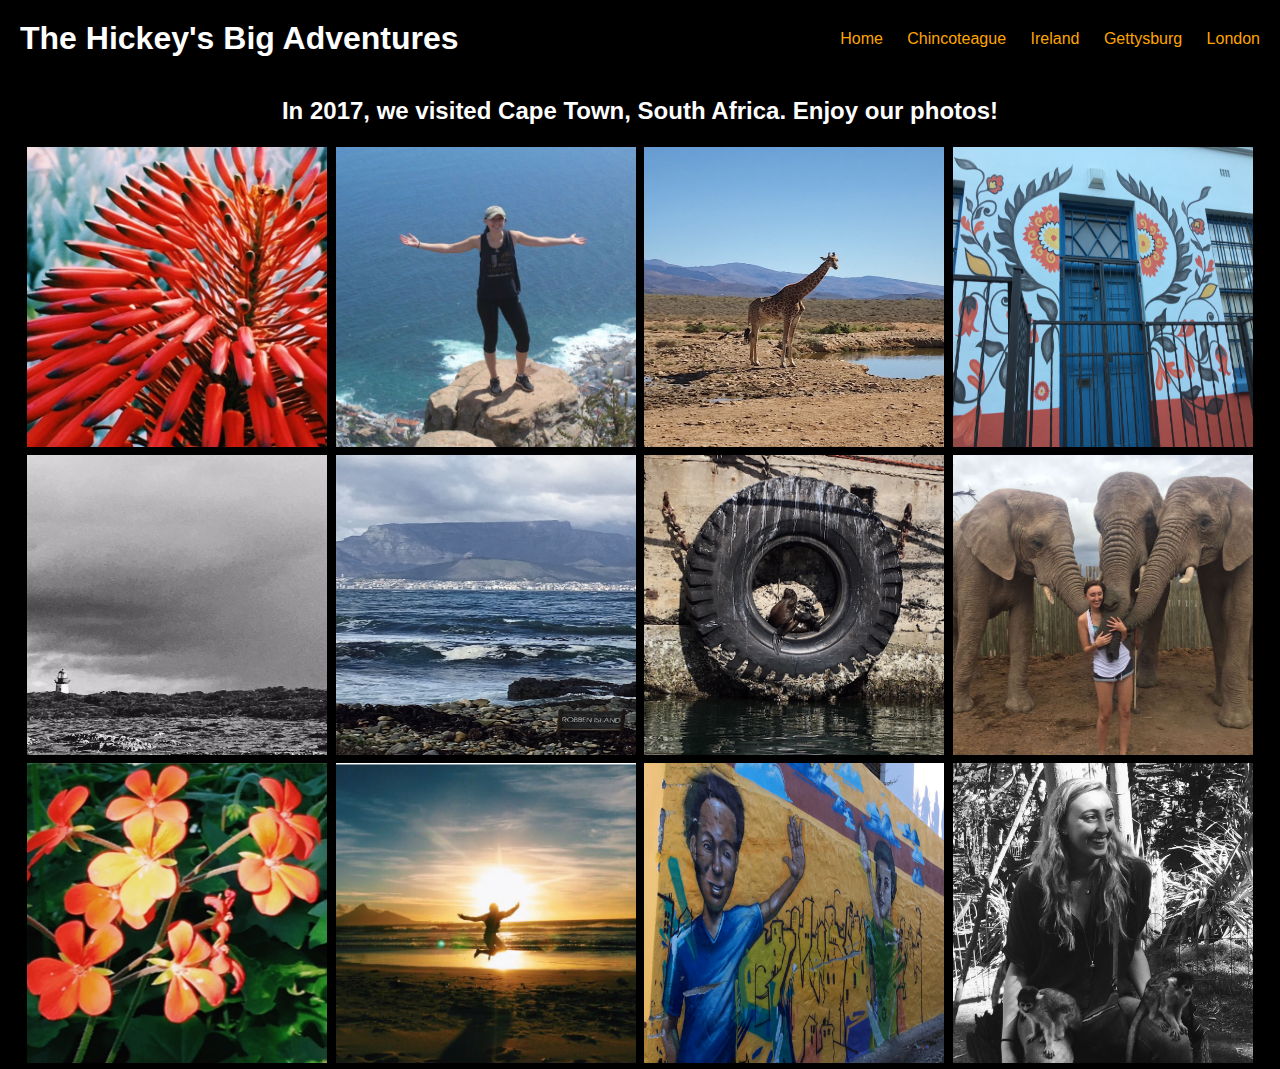
<file: pages/capetown.html>
<!DOCTYPE html>

<html>

	<head>
		<title>Our Travels</title>
		<link rel="stylesheet" type="text/css" href="../css/styles.css">
	</head>

	<header>		
			<h1>The Hickey's Big Adventures</h1>
			<div class="nav">
				<a href="../index.html">Home</a>
				<a href="../pages/chincoteague.html">Chincoteague</a>
				<a href="../pages/ireland.html">Ireland</a>
				<a href="../pages/gettysburg.html">Gettysburg</a>
				<a href="../pages/london.html">London</a>
			</div>
		</header>

	<body>

		<h2>In 2017, we visited Cape Town, South Africa. Enjoy our photos!</h2>

		<div id="flexphoto">
			<img src="../images/flower1.jpg" alt="Pretty Flower" width="300" height="300" style="margin:2px">
			<img src="../images/lauracliff.jpg" alt="Cliff" width="300" height="300" style="margin:2px">
			<img src="../images/giraffe.jpg" alt="Giraffe" width="300" height="300" style="margin:2px">
			<img src="../images/bokaap.jpg" alt="BoKaap" width="300" height="300" style="margin:2px">
			<img src="../images/lighthouse.jpg" alt="Lighthouse" width="300" height="300" style="margin:2px">
			<img src="../images/robbens.jpg" alt="Robbens Island" width="300" height="300" style="margin:2px">
			<img src="../images/seal.jpg" alt="Seal" width="300" height="300" style="margin:2px">
			<img src="../images/lauraelephants.jpg" alt="Elephants" width="300" height="300" style="margin:2px">
			<img src="../images/flower2.jpg" alt="Flower" width="300" height="300" style="margin:2px">
			<img src="../images/sunrise.jpg" alt="Sunrise" width="300" height="300" style="margin:2px">
			<img src="../images/mural.jpg" alt="Mural" width="300" height="300" style="margin:2px">
			<img src="../images/monkeys.jpg" alt="Monkeys" width="300" height="300" style="margin:2px">
		</div>

	</body>

	</html>
</file>
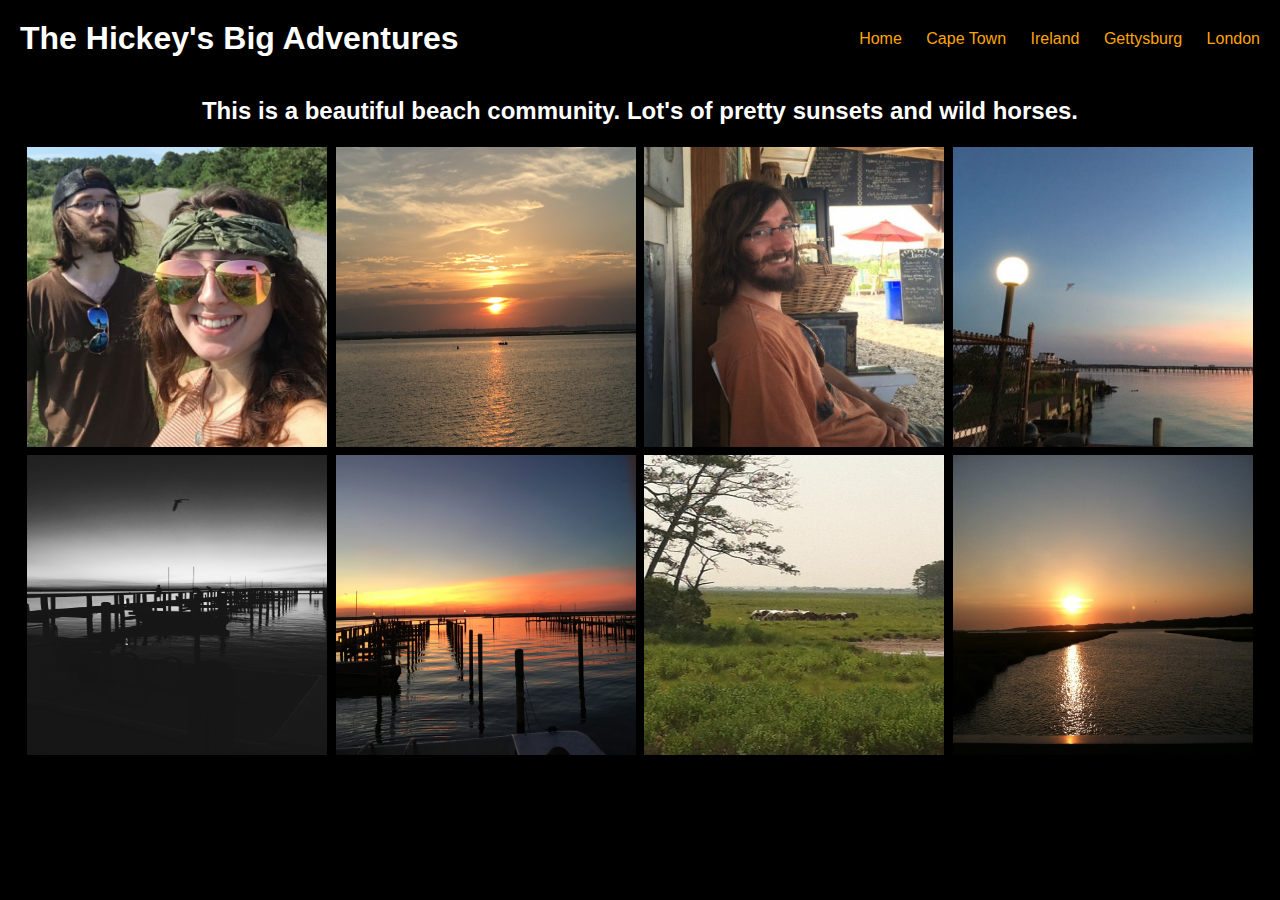
<file: pages/chincoteague.html>
<!DOCTYPE html>

<html>

	<head>
		<title>Our Travels</title>
		<link rel="stylesheet" type="text/css" href="../css/styles.css">
	</head>

	<header>		
			<h1>The Hickey's Big Adventures</h1>
			<div class="nav">
				<a href="../index.html">Home</a>
				<a href="../pages/capetown.html">Cape Town</a>
				<a href="../pages/ireland.html">Ireland</a>
				<a href="../pages/gettysburg.html">Gettysburg</a>
				<a href="../pages/london.html">London</a>
			</div>
		</header>

	<body>

		<h2>This is a beautiful beach community. Lot's of pretty sunsets and wild horses.</h2>

		<div id="flexphoto">
			<img src="../images/chinc1.jpg" alt="Kids on the Trail" width="300" height="300" style="margin:2px">
			<img src="../images/chinc2.jpg" alt="Sunset" width="300" height="300" style="margin:2px">
			<img src="../images/chinc3.jpg" alt="Charlie" width="300" height="300" style="margin:2px">
			<img src="../images/chinc4.jpg" alt="Lamppost" width="300" height="300" style="margin:2px">
			<img src="../images/chinc5.jpg" alt="B-W Dock" width="300" height="300" style="margin:2px">
			<img src="../images/chinc6.jpg" alt="Sunset Dock" width="300" height="300" style="margin:2px">
			<img src="../images/chinc7.jpg" alt="horses" width="300" height="300" style="margin:2px">
			<img src="../images/chinc8.jpg" alt="Sun and Moon" width="300" height="300" style="margin:2px">
		</div>

	</body>

	</html>
</file>
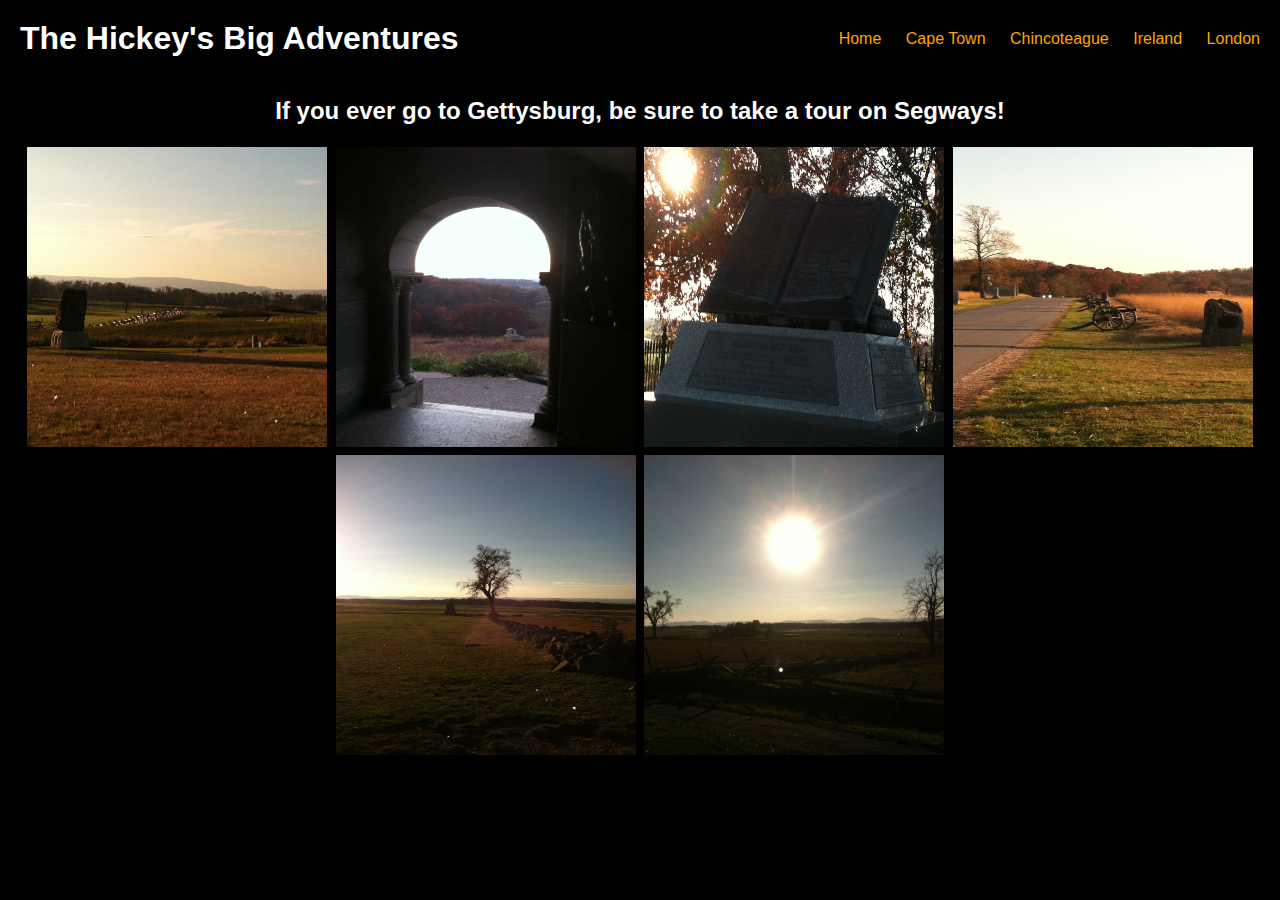
<file: pages/gettysburg.html>
<!DOCTYPE html>

<html>

	<head>
		<title>Our Travels</title>
		<link rel="stylesheet" type="text/css" href="../css/styles.css">
	</head>

	<header>		
		<h1>The Hickey's Big Adventures</h1>
		<<div class="nav">
			<a href="../index.html">Home</a>
			<a href="../pages/capetown.html">Cape Town</a>
			<a href="../pages/chincoteague.html">Chincoteague</a>
			<a href="../pages/ireland.html">Ireland</a>
			<a href="../pages/london.html">London</a>
		</div>
	</header>

	<body>

		<h2>If you ever go to Gettysburg, be sure to take a tour on Segways!</h2>

		<div id="flexphoto">
			<img src="../images/gettys1.jpg" alt="Gettysburg View" width="300" height="300" style="margin:2px">
			<img src="../images/gettys2.jpg" alt="Gettysburg View" width="300" height="300" style="margin:2px">
			<img src="../images/gettys3.jpg" alt="Gettysburg View" width="300" height="300" style="margin:2px">
			<img src="../images/gettys4.jpg" alt="Gettysburg View" width="300" height="300" style="margin:2px">
			<img src="../images/gettys5.jpg" alt="Gettysburg View" width="300" height="300" style="margin:2px">
			<img src="../images/gettys6.jpg" alt="Gettysburg View" width="300" height="300" style="margin:2px">
		</div>

	</body>

	</html>
</file>
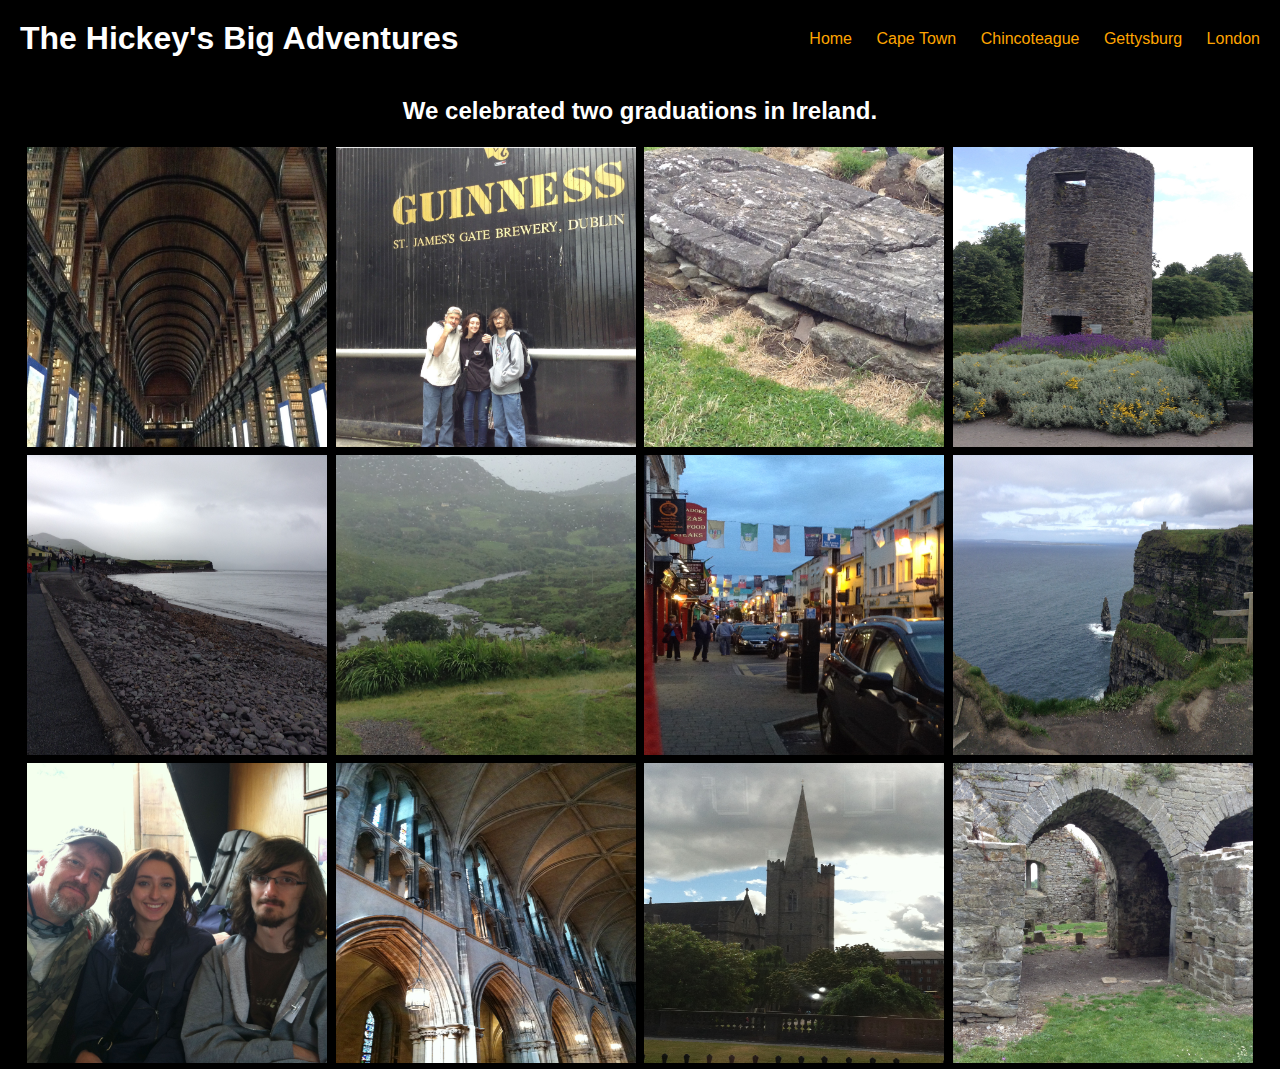
<file: pages/ireland.html>
<!DOCTYPE html>


<html>

	<head>
		<title>Our Travels</title>
		<link rel="stylesheet" type="text/css" href="../css/styles.css">
	</head>

	<body>

		<header>		
			<h1>The Hickey's Big Adventures</h1>
			<div class="nav">
				<a href="../index.html">Home</a>
				<a href="../pages/capetown.html">Cape Town</a>
				<a href="../pages/chincoteague.html">Chincoteague</a>
				<a href="../pages/gettysburg.html">Gettysburg</a>
				<a href="../pages/london.html">London</a>
			</div>
		</header>

		<h2>We celebrated two graduations in Ireland.</h2>

		<div id="flexphoto">
			<img src="../images/irtrinity.jpg" alt="Trinity Univ" width="300" height="300" style="margin:2px">
			<img src="../images/irguinness.jpg" alt="Guinness Brewery" width="300" height="300" style="margin:2px">
			<img src="../images/irstnick.jpg" alt="St Nick" width="300" height="300" style="margin:2px">
			<img src="../images/irblarney.jpg" alt="Blarney" width="300" height="300" style="margin:2px">
			<img src="../images/irhinchcliff.jpg" alt="Hinchcliff" width="300" height="300" style="margin:2px">
			<img src="../images/irmeadow.jpg" alt="Meadow" width="300" height="300" style="margin:2px">
			<img src="../images/irkillarney.jpg" alt="Killarney" width="300" height="300" style="margin:2px">
			<img src="../images/ircliffmoher.jpg" alt="Moher" width="300" height="300" style="margin:2px">
			<img src="../images/irboat.jpg" alt="Shannon River" width="300" height="300" style="margin:2px">
			<img src="../images/irceiling.jpg" alt="Vaulted Ceiling" width="300" height="300" style="margin:2px">
			<img src="../images/irchurch.jpg" alt="Church" width="300" height="300" style="margin:2px">
			<img src="../images/irruins.jpg" alt="Ruins" width="300" height="300" style="margin:2px">
		</div>

	</body>

	</html>
</file>
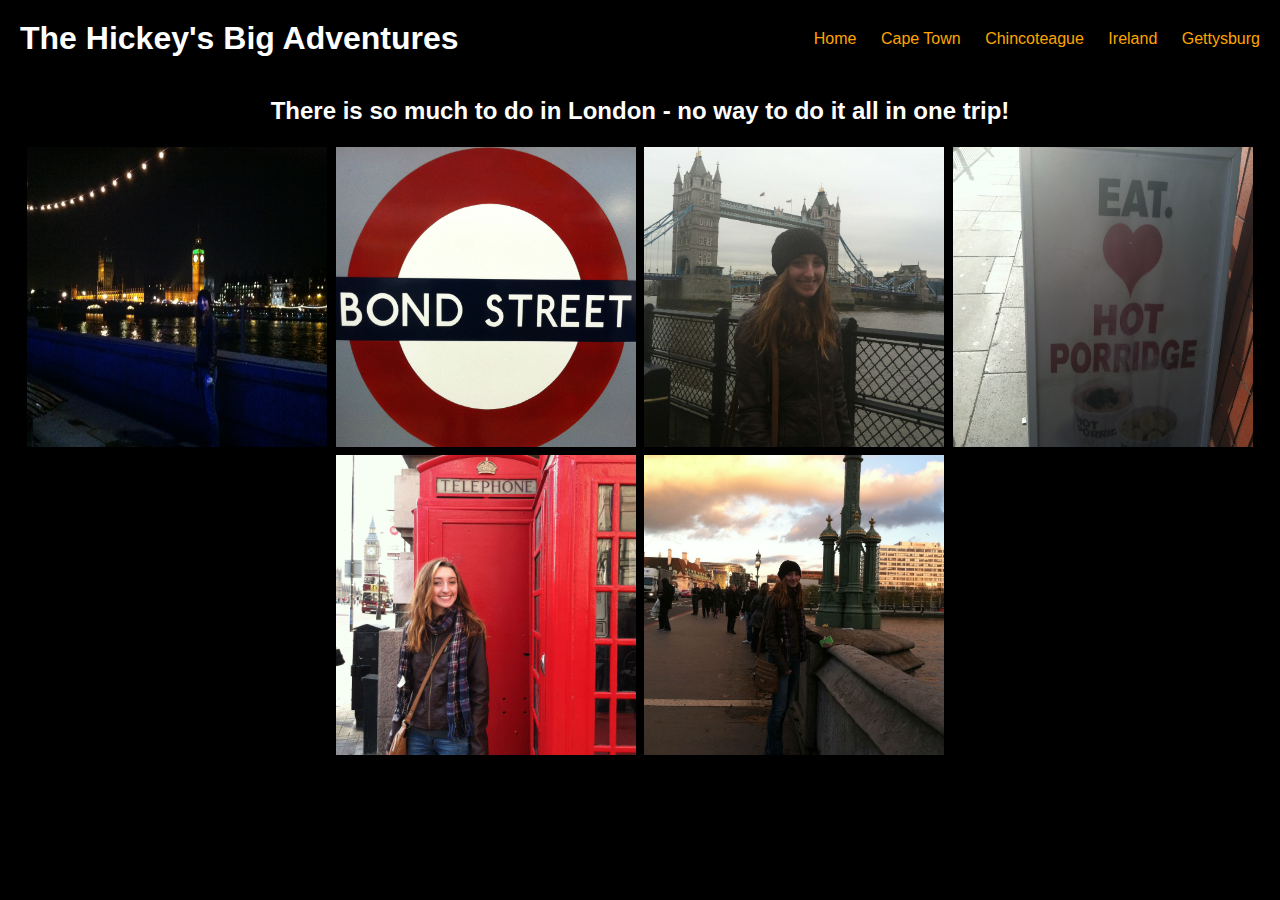
<file: pages/london.html>
<!DOCTYPE html>

<html>

	<head>
		<title>Our Travels</title>
		<link rel="stylesheet" type="text/css" href="../css/styles.css">
	</head>

	<header>		
		<h1>The Hickey's Big Adventures</h1>
		<div class="nav">
			<a href="../index.html">Home</a>
			<a href="../pages/capetown.html">Cape Town</a>
			<a href="../pages/chincoteague.html">Chincoteague</a>
			<a href="../pages/ireland.html">Ireland</a>
			<a href="../pages/gettysburg.html">Gettysburg</a>
		</div>
	</header>

	<body>

		<h2>There is so much to do in London - no way to do it all in one trip!</h2>

		<div id="flexphoto">
			<img src="../images/ukparliament.jpg" alt="Parliament View" width="300" height="300" style="margin:2px">
			<img src="../images/ukbond.jpg" alt="The Underground" width="300" height="300" style="margin:2px">
			<img src="../images/uklondonbr.jpg" alt="Tower Bridge" width="300" height="300" style="margin:2px">
			<img src="../images/ukporridge.jpg" alt="Porridge Sign" width="300" height="300" style="margin:2px">
			<img src="../images/ukphone.jpg" alt="London Phone Booth" width="300" height="300" style="margin:2px">
			<img src="../images/ukwestminsterbr.jpg" alt="Westminster Bridge" width="300" height="300" style="margin:2px">
		</div>

	</body>

	</html>
</file>
<file: css/styles.css>
body {
  background-color: black;
  background-repeat: no-repeat;
  background-size: cover;
  font-family: Trebuchet, sans-serif;
  margin: 0;
}

body.indexpic {
  background-image: url("../images/flower1.jpg");
  background-repeat: no-repeat;
  background-size: cover;
  font-family: Trebuchet, sans-serif;
  margin: 0;
}

header {
  align-items: center;
  background: black;
  display: flex;
  justify-content: space-between;
  padding: 20px 20px;
}

a {
  color: orange;
  text-decoration: none;
  margin-left: 20px;
}

div.nav a:hover {
  color: white;
}

h1 {
  color: white;
  margin: 0;
  font-family: Trebuchet, sans-serif;
}

h2 {
  color: white;
  text-align: center;
  font-family: Trebuchet, sans-serif;
}


#flexphoto {
  text-align: center;
  align-items: center;
  line-height 300px
 }
</file>
